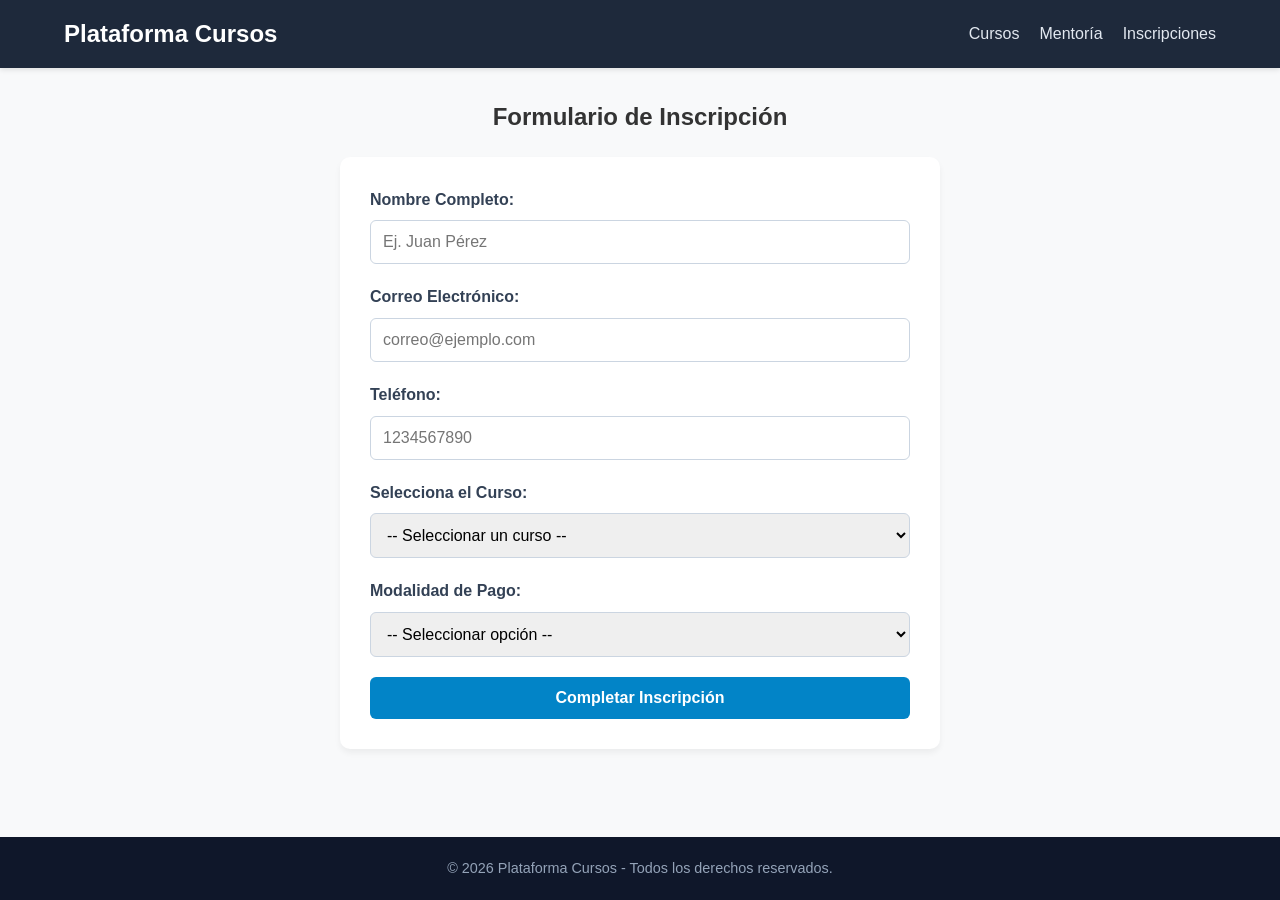
<file: inscripciones.html>
<!DOCTYPE html>
<html lang="es">
<head>
    <meta charset="UTF-8">
    <meta name="viewport" content="width=device-width, initial-scale=1.0">
    <title>Inscripciones - Plataforma Educativa</title>
    <link rel="stylesheet" href="miestilo.css">
</head>
<body>

    <!-- Encabezado -->
    <header>
        <div class="logo">
            <h1>Plataforma Cursos</h1>
        </div>
        <nav>
            <ul>
              
                <li><a href="cursos.html">Cursos</a></li>
                <li><a href="mentoria.html">Mentoría</a></li>
                <li><a href="inscripciones.html">Inscripciones</a></li>
            </ul>
        </nav>
    </header>

    <!-- Contenido Principal -->
    <main class="contenedor-inscripciones">
        <h2>Formulario de Inscripción</h2>
        
        <form action="#" method="GET" class="formulario-registro">
            <div class="campo">
                <label for="nombre">Nombre Completo:</label>
                <input type="text" id="nombre" name="nombre" placeholder="Ej. Juan Pérez" required>
            </div>

            <div class="campo">
                <label for="email">Correo Electrónico:</label>
                <input type="email" id="email" name="email" placeholder="correo@ejemplo.com" required>
            </div>

            <div class="campo">
                <label for="telefono">Teléfono:</label>
                <input type="tel" id="telefono" name="telefono" placeholder="1234567890" required>
            </div>

            <div class="campo">
                <label for="curso">Selecciona el Curso:</label>
                <select id="curso" name="curso" required>
                    <option value="">-- Seleccionar un curso --</option>
                    <option value="frontend">Desarrollo Web Frontend Completo</option>
                    <option value="javascript">JavaScript Moderno para Principiantes</option>
                    <option value="python">Programación en Python y Ciencia de Datos</option>
                </select>
            </div>

            <div class="campo">
                <label for="tipo_pago">Modalidad de Pago:</label>
                <select id="tipo_pago" name="tipo_pago" required>
                    <option value="">-- Seleccionar opción --</option>
                    <option value="unico">Pago Único</option>
                    <option value="mensual">Suscripción Mensual</option>
                </select>
            </div>

            <button type="submit">Completar Inscripción</button>
        </form>
    </main>

    <!-- Pie de Página -->
    <footer>
        <p>&copy; 2026 Plataforma Cursos - Todos los derechos reservados.</p>
    </footer>

</body>
</html>
</file>
<file: miestilo.css>
* {
    margin: 0;
    padding: 0;
    box-sizing: border-box;
}

body {
    font-family: 'Segoe UI', Tahoma, Geneva, Verdana, sans-serif;
    line-height: 1.6;
    color: #333333;
    background-color: #f8f9fa;
    display: flex;
    flex-direction: column;
    min-height: 100vh;
}

main {
    flex: 1;
    max-width: 1200px;
    width: 90%;
    margin: 30px auto;
}


header {
    background-color: #1e293b;
    color: #ffffff;
    padding: 15px 5%;
    display: flex;
    justify-content: space-between;
    align-items: center;
    box-shadow: 0 2px 5px rgba(0,0,0,0.1);
}

header .logo h1 {
    font-size: 1.5rem;
    font-weight: 700;
}

nav ul {
    display: flex;
    list-style: none;
    gap: 20px;
}

nav a {
    color: #e2e8f0;
    text-decoration: none;
    font-weight: 500;
    transition: color 0.3s;
}

nav a:hover {
    color: #38bdf8;
}

footer {
    background-color: #0f172a;
    color: #94a3b8;
    text-align: center;
    padding: 20px 0;
    margin-top: auto;
    font-size: 0.9rem;
}


.contenedor-cursos h2 {
    text-align: center;
    margin-bottom: 30px;
    color: #1e293b;
}

.grid-cursos {
    display: grid;
    grid-template-columns: repeat(auto-fit, minmax(300px, 1fr));
    gap: 25px;
}

.tarjeta-curso {
    background-color: #ffffff;
    border-radius: 10px;
    overflow: hidden;
    box-shadow: 0 4px 6px rgba(0, 0, 0, 0.05);
    transition: transform 0.3s, box-shadow 0.3s;
    display: flex;
    flex-direction: column;
}

.tarjeta-curso:hover {
    transform: translateY(-5px);
    box-shadow: 0 8px 15px rgba(0, 0, 0, 0.1);
}

.img-curso {
    width: 100%;
    height: 180px;
    object-fit: cover;
}

.info-curso {
    padding: 20px;
    display: flex;
    flex-direction: column;
    flex-grow: 1;
}

.institucion {
    display: flex;
    align-items: center;
    gap: 10px;
    margin-bottom: 10px;
}

.logo-uni {
    width: 30px;
    height: 30px;
    border-radius: 50%;
    object-fit: cover;
}

.institucion span {
    font-size: 0.85rem;
    color: #64748b;
    font-weight: 600;
}

.instructor {
    font-size: 0.85rem;
    color: #475569;
    margin-bottom: 5px;
}

.titulo-curso {
    font-size: 1.1rem;
    color: #0f172a;
    margin-bottom: 15px;
}

.detalles-meta {
    margin-top: auto;
    border-top: 1px solid #e2e8f0;
    padding-top: 10px;
    display: flex;
    flex-direction: column;
    gap: 5px;
    font-size: 0.85rem;
}

.estrellas {
    color: #f59e0b;
    font-weight: bold;
}

.nivel, .tipo {
    color: #64748b;
}


.contenedor-mentoria section {
    background-color: #ffffff;
    padding: 25px;
    border-radius: 10px;
    margin-bottom: 25px;
    box-shadow: 0 4px 6px rgba(0, 0, 0, 0.05);
}

.contenedor-mentoria h2, 
.contenedor-mentoria h3 {
    color: #1e293b;
    margin-bottom: 15px;
}

.reglas-mentoria ul {
    list-style-type: disc;
    padding-left: 25px;
}

.reglas-mentoria li {
    margin-bottom: 10px;
}

.contenedor-video {
    position: relative;
    padding-bottom: 56.25%; /* Relación de aspecto 16:9 */
    height: 0;
    overflow: hidden;
    border-radius: 8px;
}

.contenedor-video iframe {
    position: absolute;
    top: 0;
    left: 0;
    width: 100%;
    height: 100%;
}


.contenedor-inscripciones {
    max-width: 600px;
}

.contenedor-inscripciones h2 {
    text-align: center;
    margin-bottom: 20px;
}

.formulario-registro {
    background-color: #ffffff;
    padding: 30px;
    border-radius: 10px;
    box-shadow: 0 4px 6px rgba(0, 0, 0, 0.05);
}

.campo {
    margin-bottom: 20px;
    display: flex;
    flex-direction: column;
}

.campo label {
    font-weight: 600;
    margin-bottom: 8px;
    color: #334155;
}

.campo input, 
.campo select {
    padding: 12px;
    border: 1px solid #cbd5e1;
    border-radius: 6px;
    font-size: 1rem;
    transition: border-color 0.3s;
}

.campo input:focus, 
.campo select:focus {
    outline: none;
    border-color: #0284c7;
}

.formulario-registro button {
    width: 100%;
    padding: 12px;
    background-color: #0284c7;
    color: #ffffff;
    border: none;
    border-radius: 6px;
    font-size: 1rem;
    font-weight: bold;
    cursor: pointer;
    transition: background-color 0.3s;
}

.formulario-registro button:hover {
    background-color: #0369a1;
}


@media (max-width: 600px) {
    header {
        flex-direction: column;
        gap: 15px;
        text-align: center;
    }

    nav ul {
        flex-direction: column;
        gap: 10px;
    }
}
</file>
